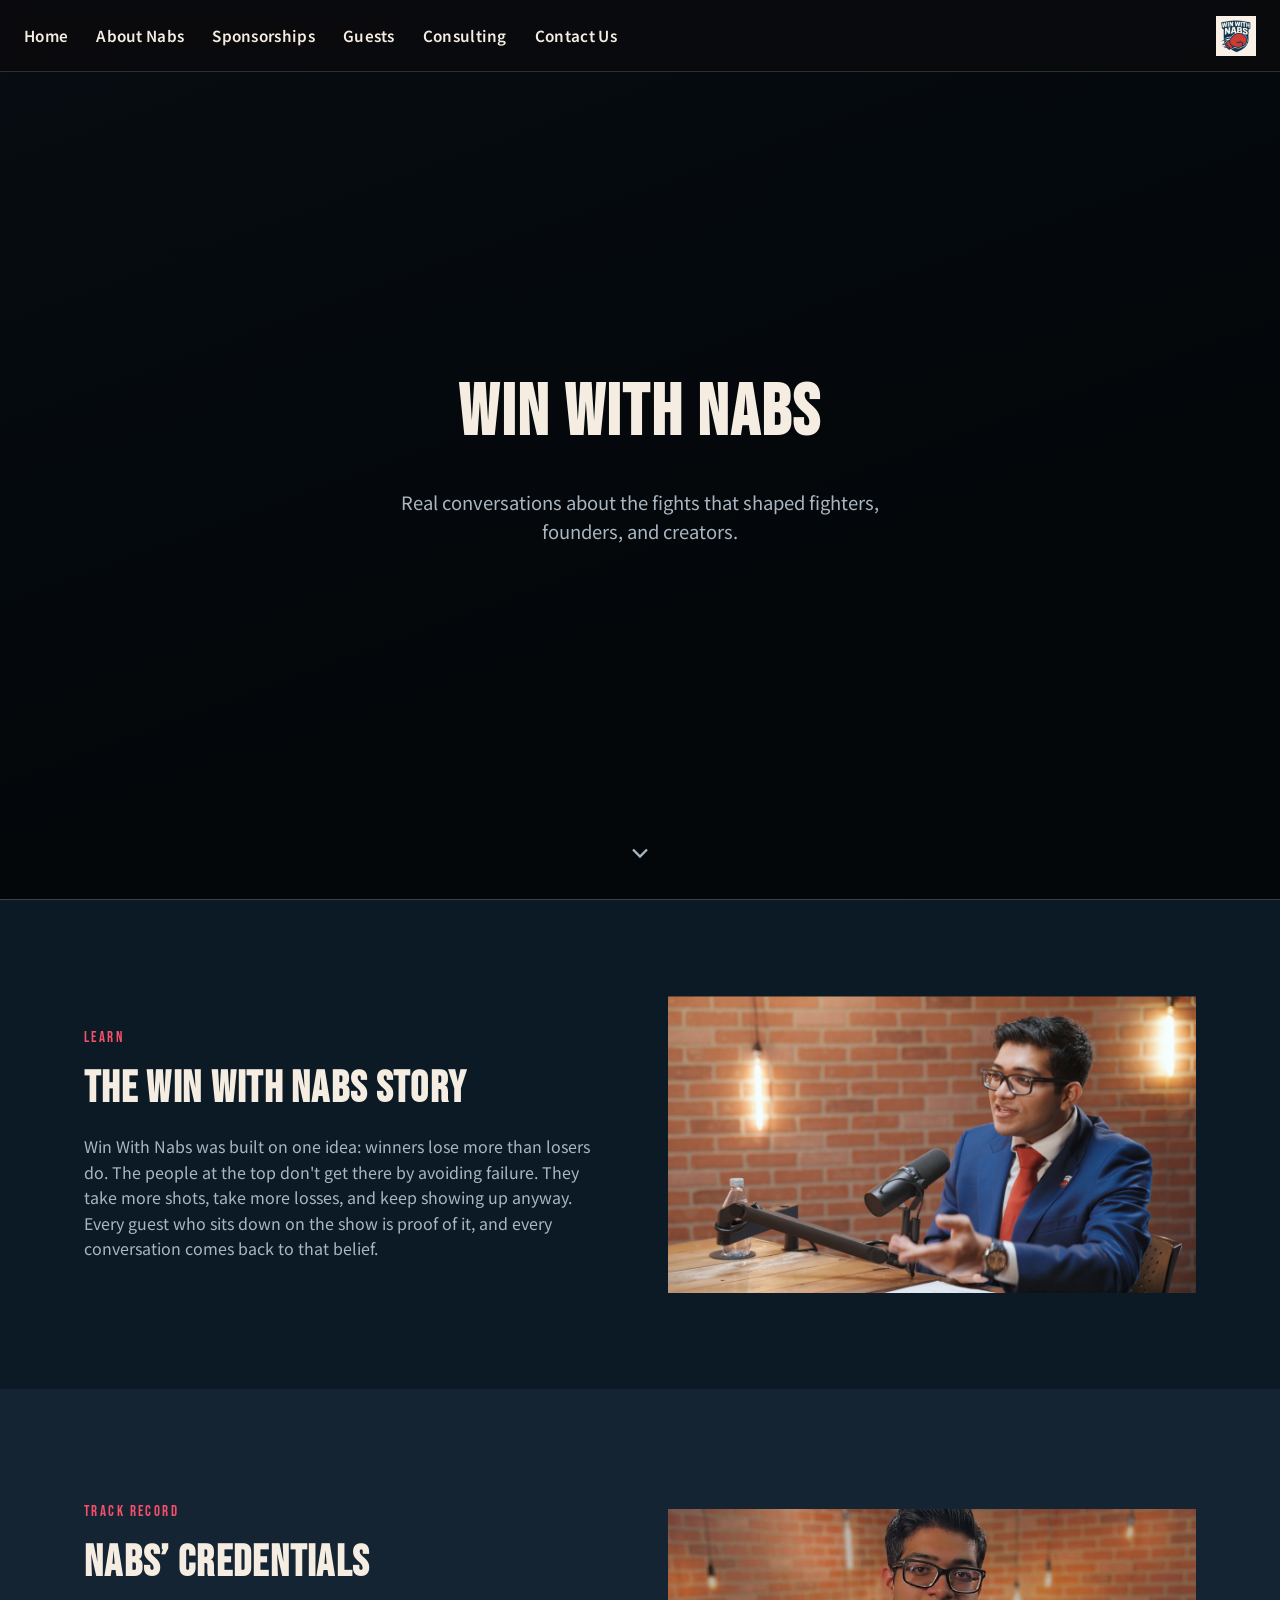
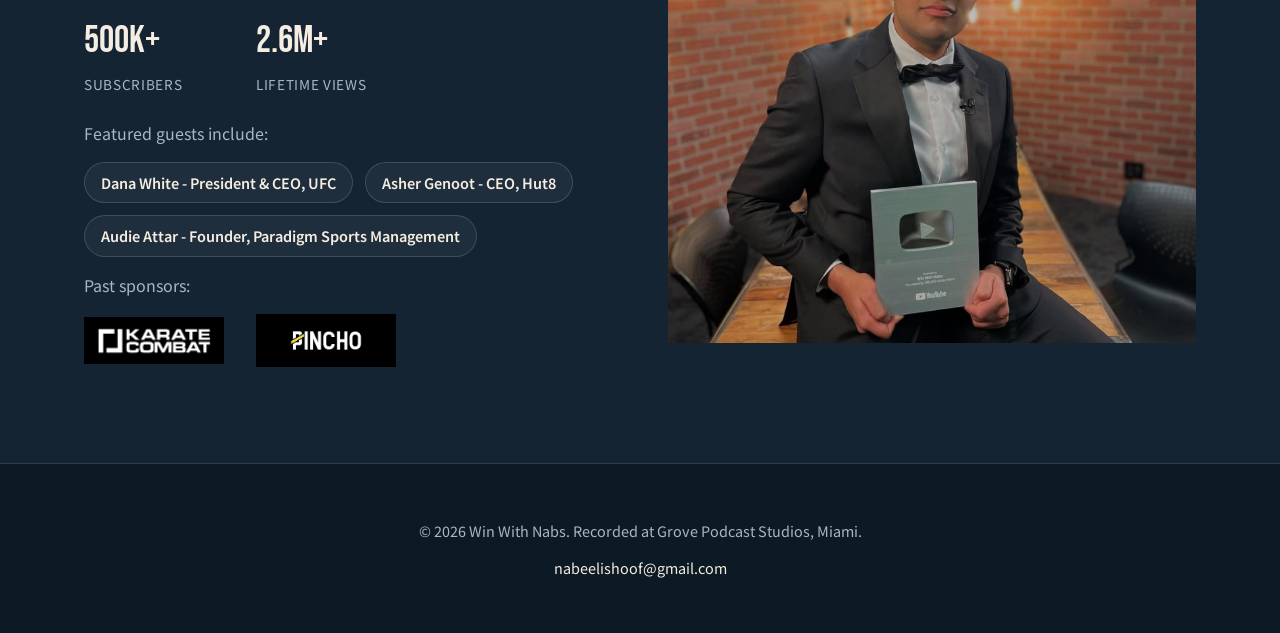
<file: index.html>
<!DOCTYPE html>
<html lang="en">
<head>
<meta charset="UTF-8" />
<meta name="viewport" content="width=device-width, initial-scale=1.0" />
<title>Win With Nabs</title>
<link rel="icon" href="WWN_logo.JPG" type="image/jpeg" />
<link rel="preconnect" href="https://fonts.googleapis.com" />
<link rel="preconnect" href="https://fonts.gstatic.com" crossorigin />
<link href="https://fonts.googleapis.com/css2?family=Bebas+Neue&family=Noto+Sans+JP:wght@400;500;700;900&display=swap" rel="stylesheet" />
<link rel="stylesheet" href="style.css" />
</head>
<body>

<nav class="nav">
  <button class="nav-toggle" aria-label="Toggle navigation" aria-expanded="false">&#9776;</button>
  <ul class="nav-links">
    <li><a href="index.html">Home</a></li>
    <li><a href="about.html">About Nabs</a></li>
    <li><a href="sponsorships.html">Sponsorships</a></li>
    <li><a href="guests.html">Guests</a></li>
    <li><a href="consulting.html">Consulting</a></li>
    <li><a href="contact.html">Contact Us</a></li>
  </ul>
  <a href="index.html" class="nav-logo">
    <img src="WWN_logo.JPG" alt="Win With Nabs Logo" />
  </a>
</nav>

<header class="hero">
  <!-- Hero background video pending from client (PRD Sec. 9); rotating clip stills used as interim background -->
  <div class="hero-media" role="img" aria-label="Rotating Win With Nabs podcast clips">
    <img src="Content_WWN.webp" alt="" class="hero-slide" />
    <img src="Asher_clip.webp" alt="" class="hero-slide" />
    <img src="Losing.webp" alt="" class="hero-slide" />
    <img src="mqdefault_6s (1).webp" alt="" class="hero-slide" />
    <div class="hero-media-overlay"></div>
  </div>
  <div class="hero-content">
    <h1><a href="https://www.youtube.com/@WinWNabs/featured" target="_blank" rel="noopener" class="hero-title-link">Win With Nabs</a></h1>
    <p class="hero-tagline">
      Real conversations about the fights that shaped fighters, founders, and creators.
    </p>
  </div>
  <button class="scroll-cue" aria-label="Scroll to next section">
    <svg viewBox="0 0 24 24" fill="none" stroke="currentColor" stroke-width="2">
      <path d="M6 9l6 6 6-6" />
    </svg>
  </button>
</header>

<main>
  <section id="story">
    <div class="container split">
      <div class="split-text">
        <p class="eyebrow">Learn</p>
        <h2>The Win With Nabs Story</h2>
        <!-- Copied from content.js storyText — update both places if this changes -->
        <p>
          Win With Nabs was built on one idea: winners lose more than losers do. 
          The people at the top don't get there by avoiding failure. They take more shots, take more losses, and keep showing up anyway. 
          Every guest who sits down on the show is proof of it, and every conversation comes back to that belief.
        </p>
      </div>
      <div class="split-media">
        <img src="Nabs_story.PNG" alt="Nabs recording the Win With Nabs podcast" class="story-image" />
      </div>
    </div>
  </section>

  <section id="credentials" class="section-alt">
    <div class="container split reverse">
      <div class="split-text">
        <p class="eyebrow">Track Record</p>
        <h2>Nabs&rsquo; Credentials</h2>
        <!-- Values below are copied from content.js — update both places if these change -->
        <div class="stats-row">
          <div class="stat">
            <span class="stat-value">500K+</span>
            <span class="stat-label">Subscribers</span>
          </div>
          <div class="stat">
            <span class="stat-value">2.6M+</span>
            <span class="stat-label">Lifetime Views</span>
          </div>
        </div>
        <p>Featured guests include:</p>
        <ul class="guest-list">
          <li><a href="https://www.youtube.com/watch?v=FTucsCOQxkI" target="_blank" rel="noopener">Dana White - President & CEO, UFC</a></li>
          <li><a href="https://www.youtube.com/watch?v=g6CJSnWDJ6E" target="_blank" rel="noopener">Asher Genoot - CEO, Hut8</a></li>
          <li><a href="https://www.youtube.com/watch?v=1FMTbM9Bgzk" target="_blank" rel="noopener">Audie Attar - Founder, Paradigm Sports Management</a></li>
        </ul>
        <p>Past sponsors:</p>
        <!-- Logos copied from content.js pastSponsors — update both places if these change -->
        <div class="sponsor-logos">
          <img src="KC_logo.png" alt="Karate Combat logo" />
          <img src="Pincho_logo.png" alt="Pincho logo" />
        </div>
      </div>
      <div class="split-media">
        <img src="Nabs_Play.png" alt="Nabs on the Win With Nabs set" class="story-image" />
      </div>
    </div>
  </section>
</main>

<footer>
  <div class="container">
    <p>&copy; 2026 Win With Nabs. Recorded at Grove Podcast Studios, Miami.</p>
    <p><a href="mailto:nabeelishoof@gmail.com">nabeelishoof@gmail.com</a></p>
  </div>
</footer>

<script src="main.js"></script>

</body>
</html>
</file>
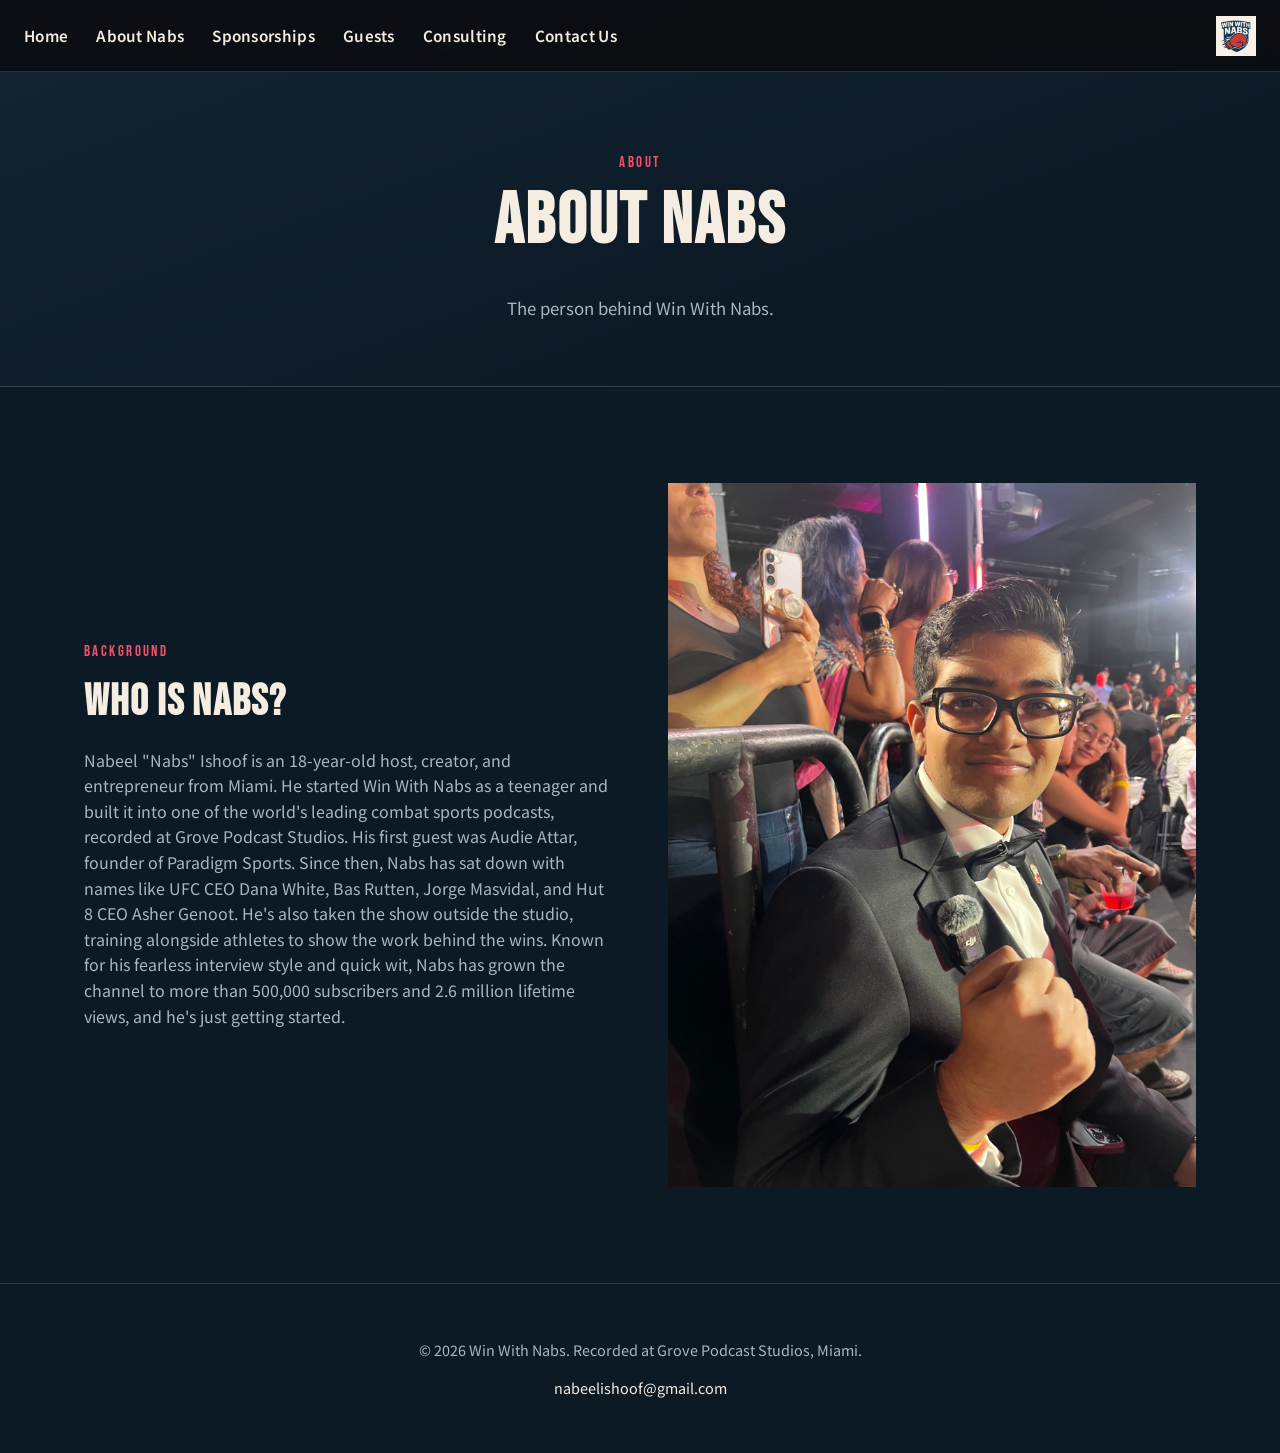
<file: about.html>
<!DOCTYPE html>
<html lang="en">
<head>
<meta charset="UTF-8" />
<meta name="viewport" content="width=device-width, initial-scale=1.0" />
<title>About &mdash; Win With Nabs</title>
<link rel="icon" href="WWN_logo.JPG" type="image/jpeg" />
<link rel="preconnect" href="https://fonts.googleapis.com" />
<link rel="preconnect" href="https://fonts.gstatic.com" crossorigin />
<link href="https://fonts.googleapis.com/css2?family=Bebas+Neue&family=Noto+Sans+JP:wght@400;500;700;900&display=swap" rel="stylesheet" />
<link rel="stylesheet" href="style.css" />
</head>
<body>

<nav class="nav">
  <button class="nav-toggle" aria-label="Toggle navigation" aria-expanded="false">&#9776;</button>
  <ul class="nav-links">
    <li><a href="index.html">Home</a></li>
    <li><a href="about.html">About Nabs</a></li>
    <li><a href="sponsorships.html">Sponsorships</a></li>
    <li><a href="guests.html">Guests</a></li>
    <li><a href="consulting.html">Consulting</a></li>
    <li><a href="contact.html">Contact Us</a></li>
  </ul>
  <a href="index.html" class="nav-logo">
    <img src="WWN_logo.JPG" alt="Win With Nabs Logo" />
  </a>
</nav>

<header class="page-hero">
  <p class="eyebrow">About</p>
  <h1>About Nabs</h1>
  <p class="page-hero-tagline">
    The person behind Win With Nabs.
  </p>
</header>

<main>
  <section id="bio">
    <div class="container split">
      <div class="split-text">
        <p class="eyebrow">Background</p>
        <h2>Who is Nabs?</h2>
        <!-- Copied from content.js bio — update both places if this changes. Bio pending from client. -->
        <p>
          Nabeel "Nabs" Ishoof is an 18-year-old host, creator, and entrepreneur from Miami. 
          He started Win With Nabs as a teenager and built it into one of the world's leading combat sports podcasts, recorded at Grove Podcast Studios. 
          His first guest was Audie Attar, founder of Paradigm Sports. Since then, Nabs has sat down with names like UFC CEO Dana White, Bas Rutten, Jorge Masvidal, and Hut 8 CEO Asher Genoot. 
          He's also taken the show outside the studio, training alongside athletes to show the work behind the wins.
          Known for his fearless interview style and quick wit, Nabs has grown the channel to more than 500,000 subscribers and 2.6 million lifetime views, and he's just getting started.
        </p>
      </div>
      <div class="split-media">
        <img src="Nabs_fist.jpeg" alt="Nabs" class="story-image" />
      </div>
    </div>
  </section>

<footer>
  <div class="container">
    <p>&copy; 2026 Win With Nabs. Recorded at Grove Podcast Studios, Miami.</p>
    <p><a href="mailto:nabeelishoof@gmail.com">nabeelishoof@gmail.com</a></p>
  </div>
</footer>

<script src="main.js"></script>

</body>
</html>
</file>
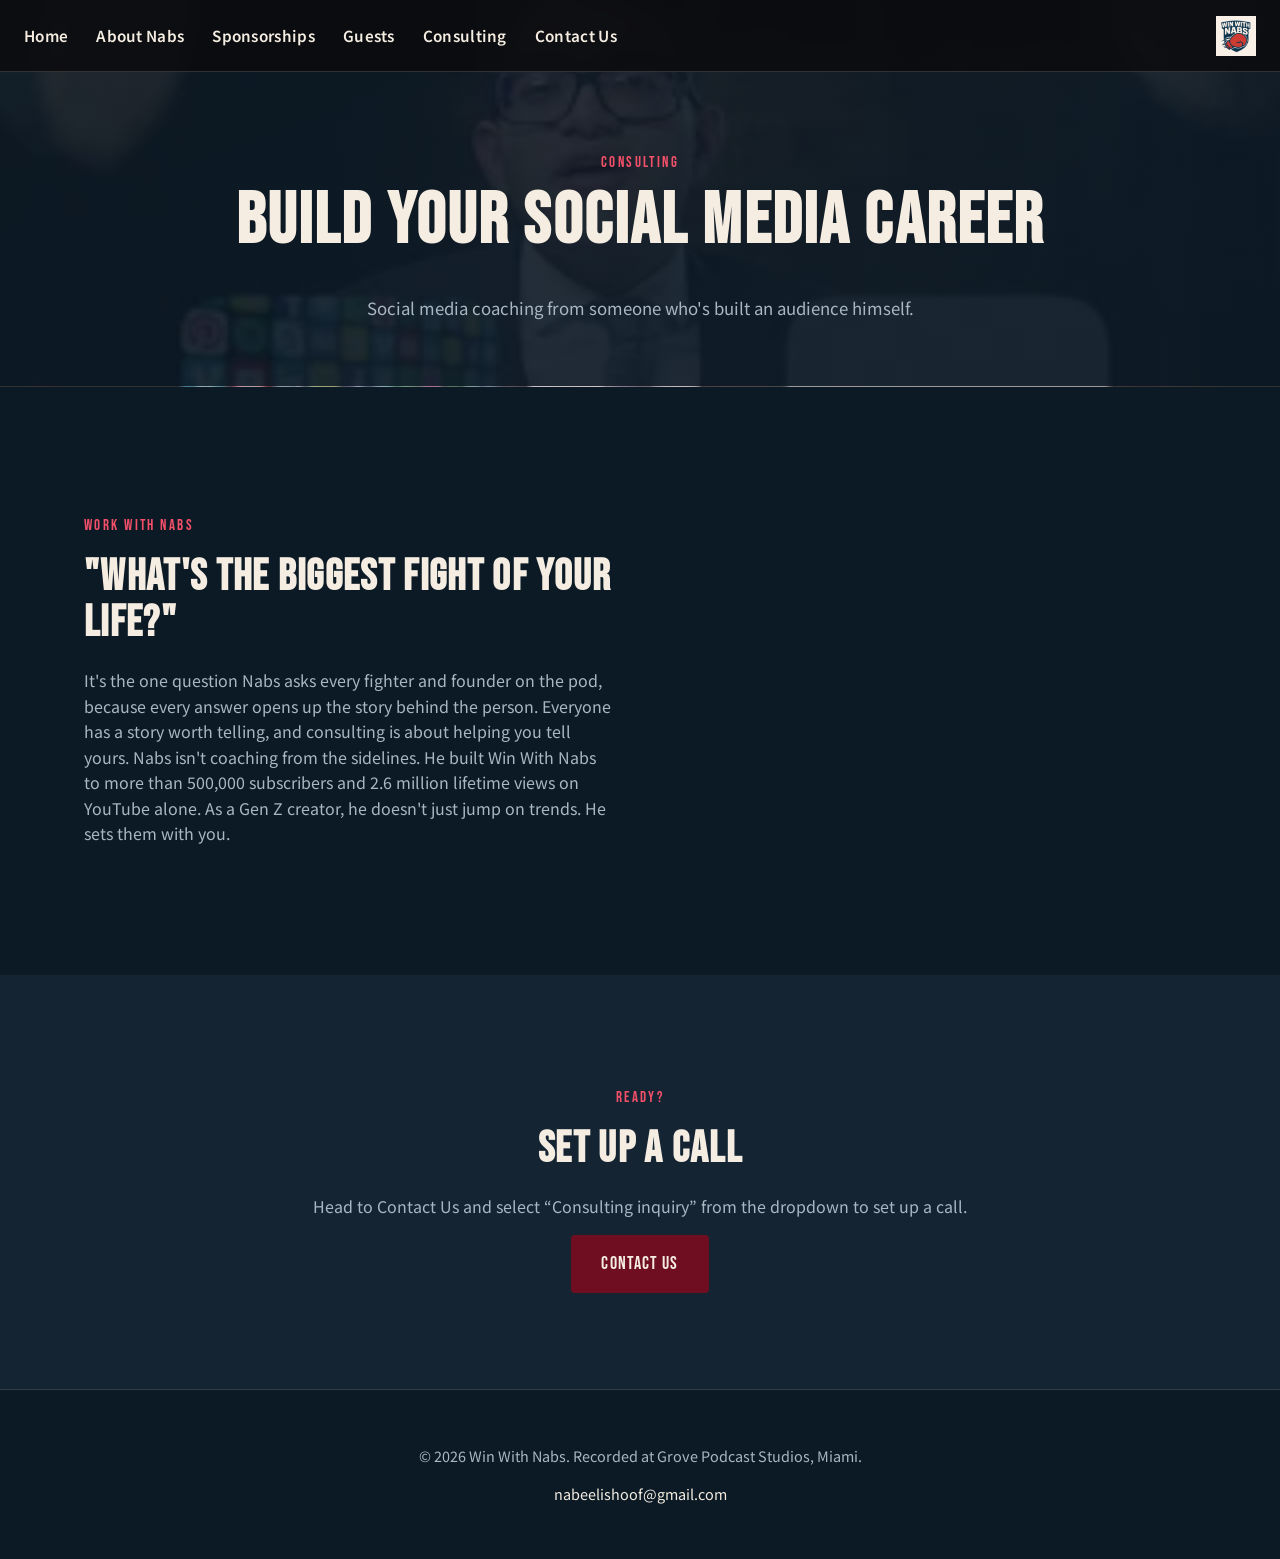
<file: consulting.html>
<!DOCTYPE html>
<html lang="en">
<head>
<meta charset="UTF-8" />
<meta name="viewport" content="width=device-width, initial-scale=1.0" />
<title>Consulting &mdash; Win With Nabs</title>
<link rel="icon" href="WWN_logo.JPG" type="image/jpeg" />
<link rel="preconnect" href="https://fonts.googleapis.com" />
<link rel="preconnect" href="https://fonts.gstatic.com" crossorigin />
<link href="https://fonts.googleapis.com/css2?family=Bebas+Neue&family=Noto+Sans+JP:wght@400;500;700;900&display=swap" rel="stylesheet" />
<link rel="stylesheet" href="style.css" />
</head>
<body>

<nav class="nav">
  <button class="nav-toggle" aria-label="Toggle navigation" aria-expanded="false">&#9776;</button>
  <ul class="nav-links">
    <li><a href="index.html">Home</a></li>
    <li><a href="about.html">About Nabs</a></li>
    <li><a href="sponsorships.html">Sponsorships</a></li>
    <li><a href="guests.html">Guests</a></li>
    <li><a href="consulting.html">Consulting</a></li>
    <li><a href="contact.html">Contact Us</a></li>
  </ul>
  <a href="index.html" class="nav-logo">
    <img src="WWN_logo.JPG" alt="Win With Nabs Logo" />
  </a>
</nav>

<header class="page-hero page-hero-bg-clip">
  <p class="eyebrow">Consulting</p>
  <h1>Build Your Social Media Career</h1>
  <p class="page-hero-tagline">
    Social media coaching from someone who's built an audience himself.
  </p>
  <!-- No pricing displayed anywhere on this page — explicit client requirement (PRD Sec. 7.4 / AGENTS.md Sec. 1) -->
</header>

<main>
  <section id="what-you-get">
    <div class="container split">
      <div class="split-text">
        <p class="eyebrow">Work With Nabs</p>
        <h2>"What's the Biggest Fight of Your Life?"</h2>
        <!-- Detailed consulting scope pending from client -->
        <p>
          It's the one question Nabs asks every fighter and founder on the pod, because every answer opens up the story behind the person. 
          Everyone has a story worth telling, and consulting is about helping you tell yours.
Nabs isn't coaching from the sidelines. 
He built Win With Nabs to more than 500,000 subscribers and 2.6 million lifetime views on YouTube alone. 
As a Gen Z creator, he doesn't just jump on trends. He sets them with you.
        </p>
      </div>
      <div class="split-media">
        <div class="consulting-slideshow" role="img" aria-label="Photos of Nabs creating content and at Karate Combat events">
          <img src="KC_funny.JPG" alt="Nabs at a Karate Combat event" />
          <img src="Nabs_Kuse.JPG" alt="Nabs on set" />
          <img src="Nabs_KC_Content.JPG" alt="Nabs creating Karate Combat content" />
        </div>
      </div>
    </div>
  </section>

  <section id="book" class="section-alt">
    <div class="container" style="text-align: center;">
      <p class="eyebrow">Ready?</p>
      <h2>Set Up a Call</h2>
      <p>
        Head to Contact Us and select &ldquo;Consulting inquiry&rdquo; from
        the dropdown to set up a call.
      </p>
      <a href="contact.html" class="btn">Contact Us</a>
    </div>
  </section>
</main>

<footer>
  <div class="container">
    <p>&copy; 2026 Win With Nabs. Recorded at Grove Podcast Studios, Miami.</p>
    <p><a href="mailto:nabeelishoof@gmail.com">nabeelishoof@gmail.com</a></p>
  </div>
</footer>

<script src="main.js"></script>

</body>
</html>
</file>
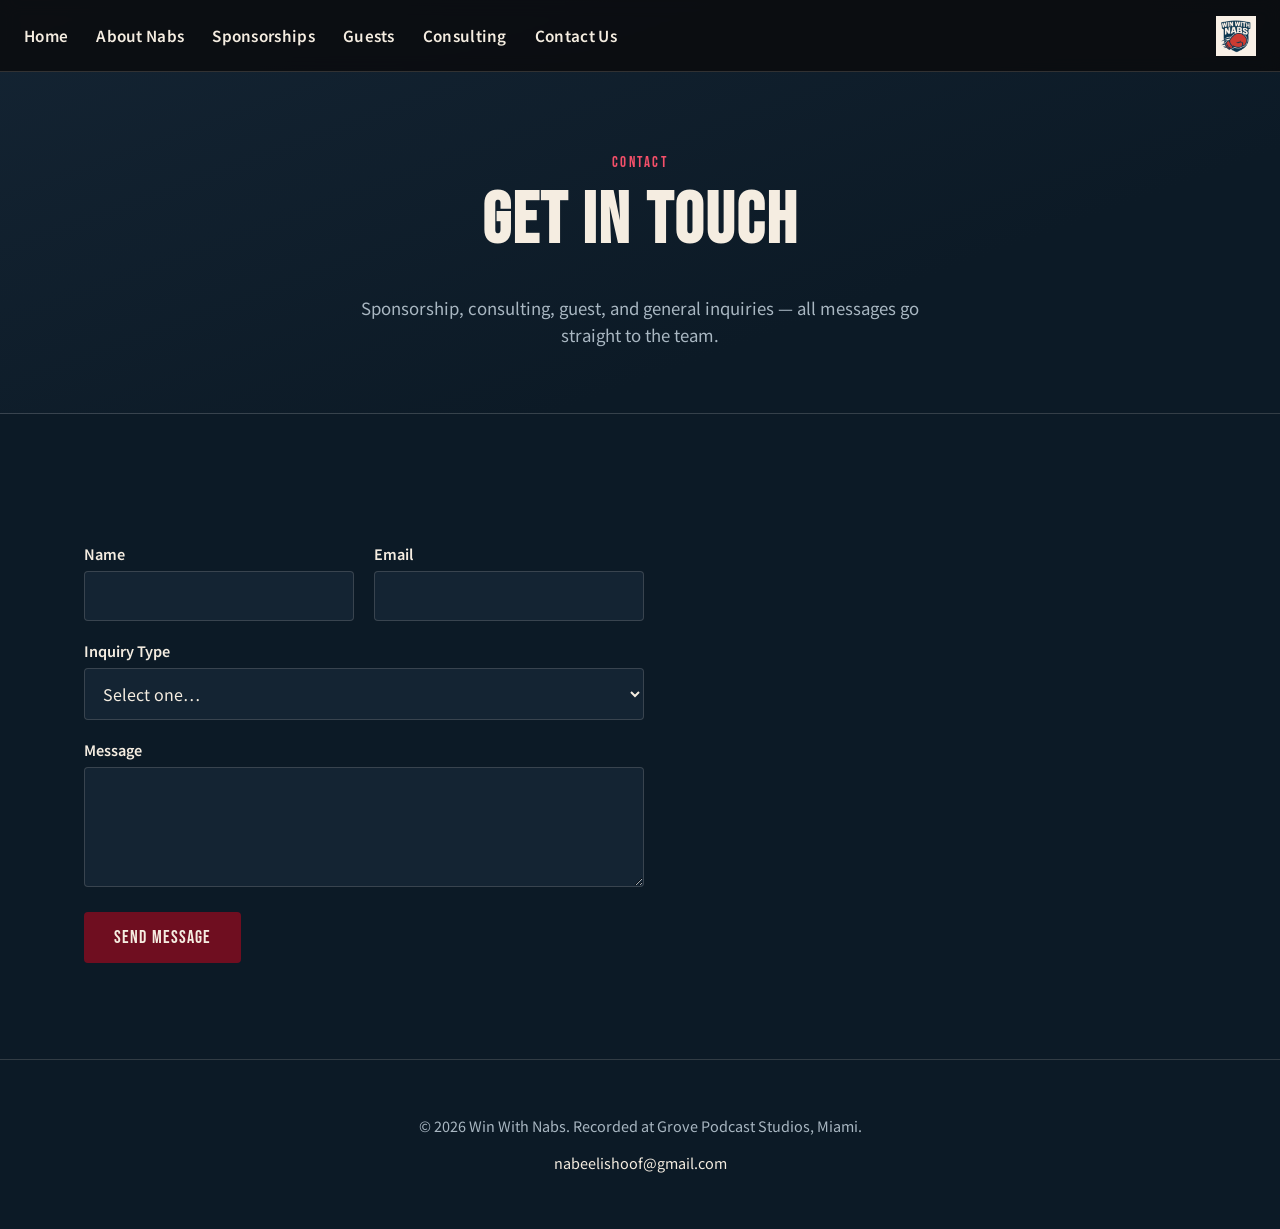
<file: contact.html>
<!DOCTYPE html>
<html lang="en">
<head>
<meta charset="UTF-8" />
<meta name="viewport" content="width=device-width, initial-scale=1.0" />
<title>Contact Us &mdash; Win With Nabs</title>
<link rel="icon" href="WWN_logo.JPG" type="image/jpeg" />
<link rel="preconnect" href="https://fonts.googleapis.com" />
<link rel="preconnect" href="https://fonts.gstatic.com" crossorigin />
<link href="https://fonts.googleapis.com/css2?family=Bebas+Neue&family=Noto+Sans+JP:wght@400;500;700;900&display=swap" rel="stylesheet" />
<link rel="stylesheet" href="style.css" />
</head>
<body>

<nav class="nav">
  <button class="nav-toggle" aria-label="Toggle navigation" aria-expanded="false">&#9776;</button>
  <ul class="nav-links">
    <li><a href="index.html">Home</a></li>
    <li><a href="about.html">About Nabs</a></li>
    <li><a href="sponsorships.html">Sponsorships</a></li>
    <li><a href="guests.html">Guests</a></li>
    <li><a href="consulting.html">Consulting</a></li>
    <li><a href="contact.html">Contact Us</a></li>
  </ul>
  <a href="index.html" class="nav-logo">
    <img src="WWN_logo.JPG" alt="Win With Nabs Logo" />
  </a>
</nav>

<header class="page-hero">
  <p class="eyebrow">Contact</p>
  <h1>Get In Touch</h1>
  <p class="page-hero-tagline">
    Sponsorship, consulting, guest, and general inquiries &mdash; all messages
    go straight to the team.
  </p>
</header>

<main>
  <section id="contact-form">
    <div class="container">
      <!-- Formspree endpoint is a placeholder (PRD Open Question 4) — replace FORMSPREE_FORM_ID
           with the real form ID once a Formspree account is created and nabeelishoof@gmail.com is verified -->
      <form data-form action="https://formspree.io/f/FORMSPREE_FORM_ID" method="POST" data-contact-email="nabeelishoof@gmail.com" novalidate>
        <input type="hidden" name="_subject" value="New message from Win With Nabs site" />
        <div class="form-grid">
          <div class="field">
            <label for="contact-name">Name</label>
            <input type="text" id="contact-name" name="name" required />
          </div>
          <div class="field">
            <label for="contact-email">Email</label>
            <input type="email" id="contact-email" name="email" required />
          </div>
        </div>
        <div class="field">
          <label for="contact-type">Inquiry Type</label>
          <select id="contact-type" name="inquiry_type" required>
            <option value="">Select one&hellip;</option>
            <option value="general">General inquiry</option>
            <option value="sponsorship">Sponsorship inquiry</option>
            <option value="consulting">Consulting inquiry</option>
            <option value="guest">Guest request</option>
          </select>
        </div>
        <div class="field">
          <label for="contact-message">Message</label>
          <textarea id="contact-message" name="message" required></textarea>
        </div>
        <!-- Honeypot: real users never see or fill this field -->
        <div class="field hp-field" aria-hidden="true">
          <label for="contact-company-website">Leave this field blank</label>
          <input type="text" id="contact-company-website" name="company_website" tabindex="-1" autocomplete="off" />
        </div>
        <button type="submit" class="btn">Send Message</button>
        <p class="form-status" role="status"></p>
      </form>
    </div>
  </section>
</main>

<footer>
  <div class="container">
    <p>&copy; 2026 Win With Nabs. Recorded at Grove Podcast Studios, Miami.</p>
    <p><a href="mailto:nabeelishoof@gmail.com">nabeelishoof@gmail.com</a></p>
  </div>
</footer>

<script src="main.js"></script>

</body>
</html>
</file>
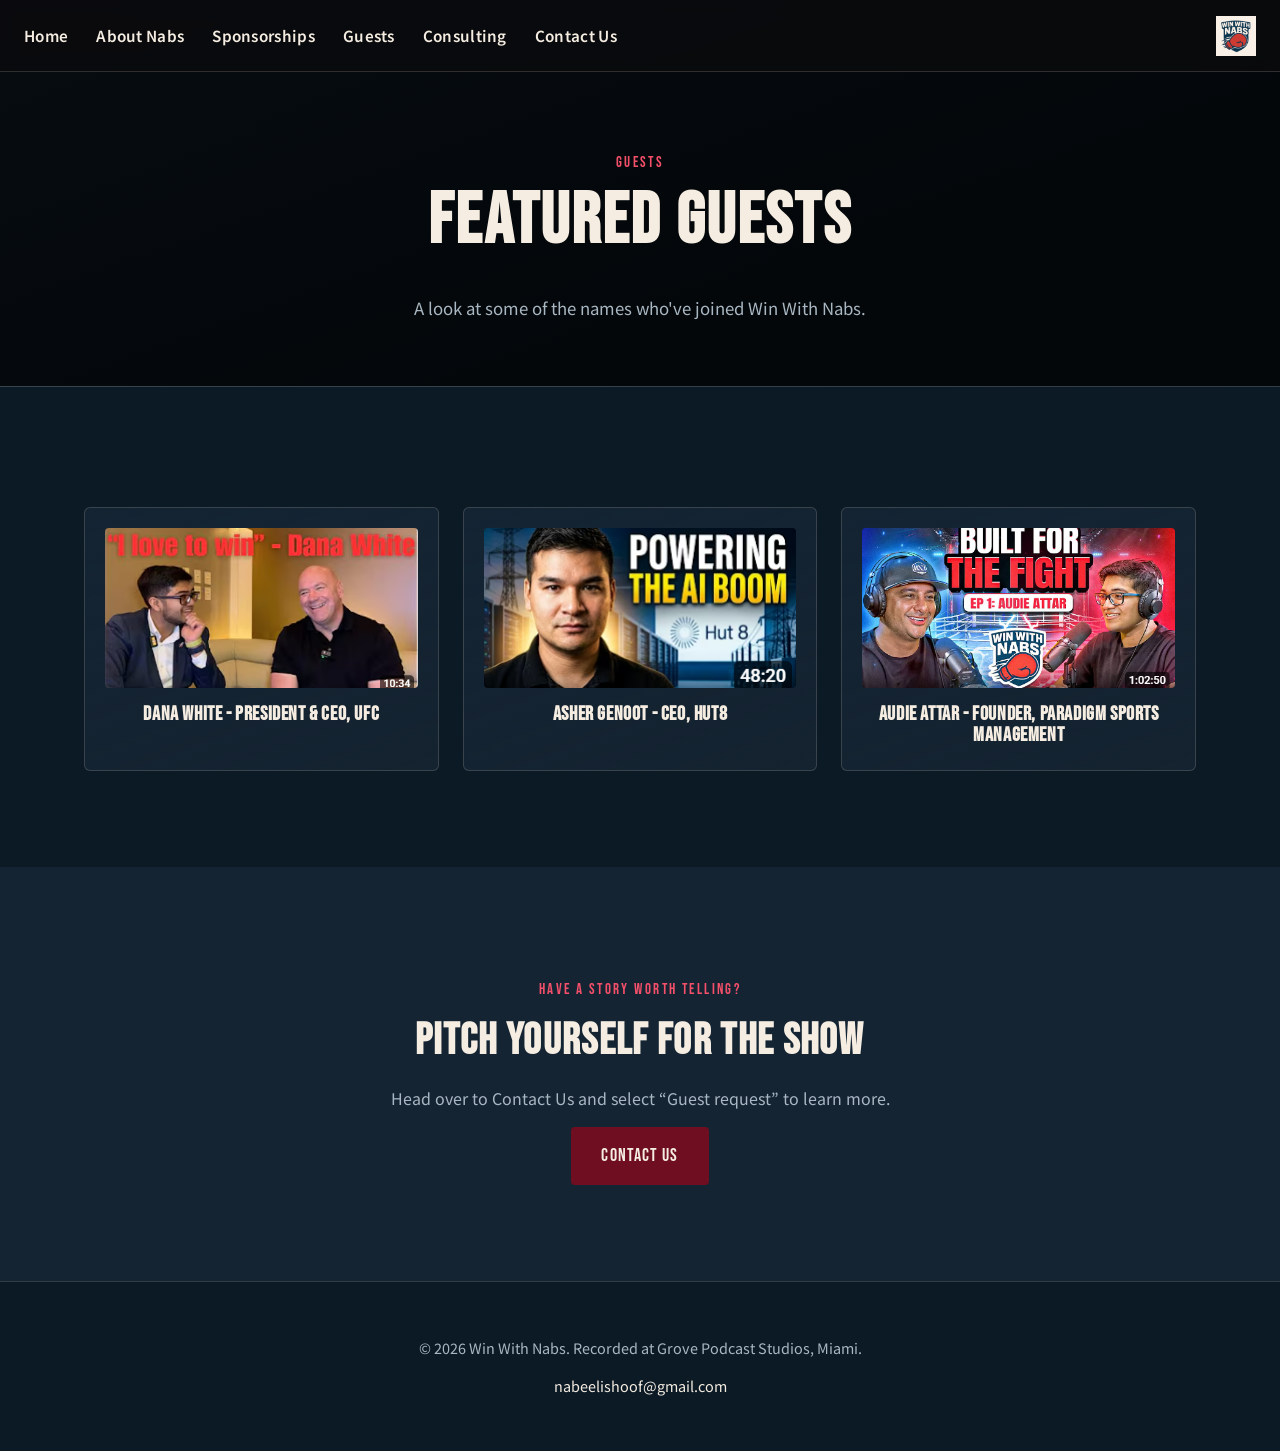
<file: guests.html>
<!DOCTYPE html>
<html lang="en">
<head>
<meta charset="UTF-8" />
<meta name="viewport" content="width=device-width, initial-scale=1.0" />
<title>Guests &mdash; Win With Nabs</title>
<link rel="icon" href="WWN_logo.JPG" type="image/jpeg" />
<link rel="preconnect" href="https://fonts.googleapis.com" />
<link rel="preconnect" href="https://fonts.gstatic.com" crossorigin />
<link href="https://fonts.googleapis.com/css2?family=Bebas+Neue&family=Noto+Sans+JP:wght@400;500;700;900&display=swap" rel="stylesheet" />
<link rel="stylesheet" href="style.css" />
</head>
<body>

<nav class="nav">
  <button class="nav-toggle" aria-label="Toggle navigation" aria-expanded="false">&#9776;</button>
  <ul class="nav-links">
    <li><a href="index.html">Home</a></li>
    <li><a href="about.html">About Nabs</a></li>
    <li><a href="sponsorships.html">Sponsorships</a></li>
    <li><a href="guests.html">Guests</a></li>
    <li><a href="consulting.html">Consulting</a></li>
    <li><a href="contact.html">Contact Us</a></li>
  </ul>
  <a href="index.html" class="nav-logo">
    <img src="WWN_logo.JPG" alt="Win With Nabs Logo" />
  </a>
</nav>

<header class="page-hero page-hero-slideshow">
  <div class="page-hero-media" role="img" aria-label="Rotating photos of Win With Nabs guests">
    <img src="Nabs_Bas.JPG" alt="" class="page-hero-slide" />
    <img src="Nabs_rand.JPG" alt="" class="page-hero-slide" />
    <img src="Nabs_Ali.JPG" alt="" class="page-hero-slide" />
    <img src="Nabs_king.JPG" alt="" class="page-hero-slide" />
    <div class="page-hero-media-overlay"></div>
  </div>
  <div class="page-hero-content">
    <p class="eyebrow">Guests</p>
    <h1>Featured Guests</h1>
    <p class="page-hero-tagline">
      A look at some of the names who've joined Win With Nabs.
    </p>
  </div>
</header>

<main>
  <section id="featured-guests">
    <div class="container">
      <div class="card-grid">
        <div class="card">
          <a href="https://www.youtube.com/watch?v=FTucsCOQxkI" target="_blank" rel="noopener">
            <img src="Dana_guest.png" alt="Dana White" />
            <h3>Dana White - President & CEO, UFC</h3>
          </a>
        </div>
        <div class="card">
          <a href="https://www.youtube.com/watch?v=g6CJSnWDJ6E" target="_blank" rel="noopener">
            <img src="Asher_guest.png" alt="Asher Genoot" />
            <h3>Asher Genoot - CEO, Hut8</h3>
          </a>
        </div>
        <div class="card">
          <a href="https://www.youtube.com/watch?v=1FMTbM9Bgzk" target="_blank" rel="noopener">
            <img src="Audie_Guest.png" alt="Audie Attar" />
            <h3>Audie Attar - Founder, Paradigm Sports Management</h3>
          </a>
        </div>
      </div>
    </div>
  </section>

  <section id="pitch-yourself" class="section-alt">
    <div class="container" style="text-align: center;">
      <p class="eyebrow">Have a story worth telling?</p>
      <h2>Pitch Yourself for the Show</h2>
      <p>Head over to Contact Us and select &ldquo;Guest request&rdquo; to learn more.</p>
      <a href="contact.html" class="btn"> Contact Us</a>
    </div>
  </section>
</main>

<footer>
  <div class="container">
    <p>&copy; 2026 Win With Nabs. Recorded at Grove Podcast Studios, Miami.</p>
    <p><a href="mailto:nabeelishoof@gmail.com">nabeelishoof@gmail.com</a></p>
  </div>
</footer>

<script src="main.js"></script>

</body>
</html>
</file>
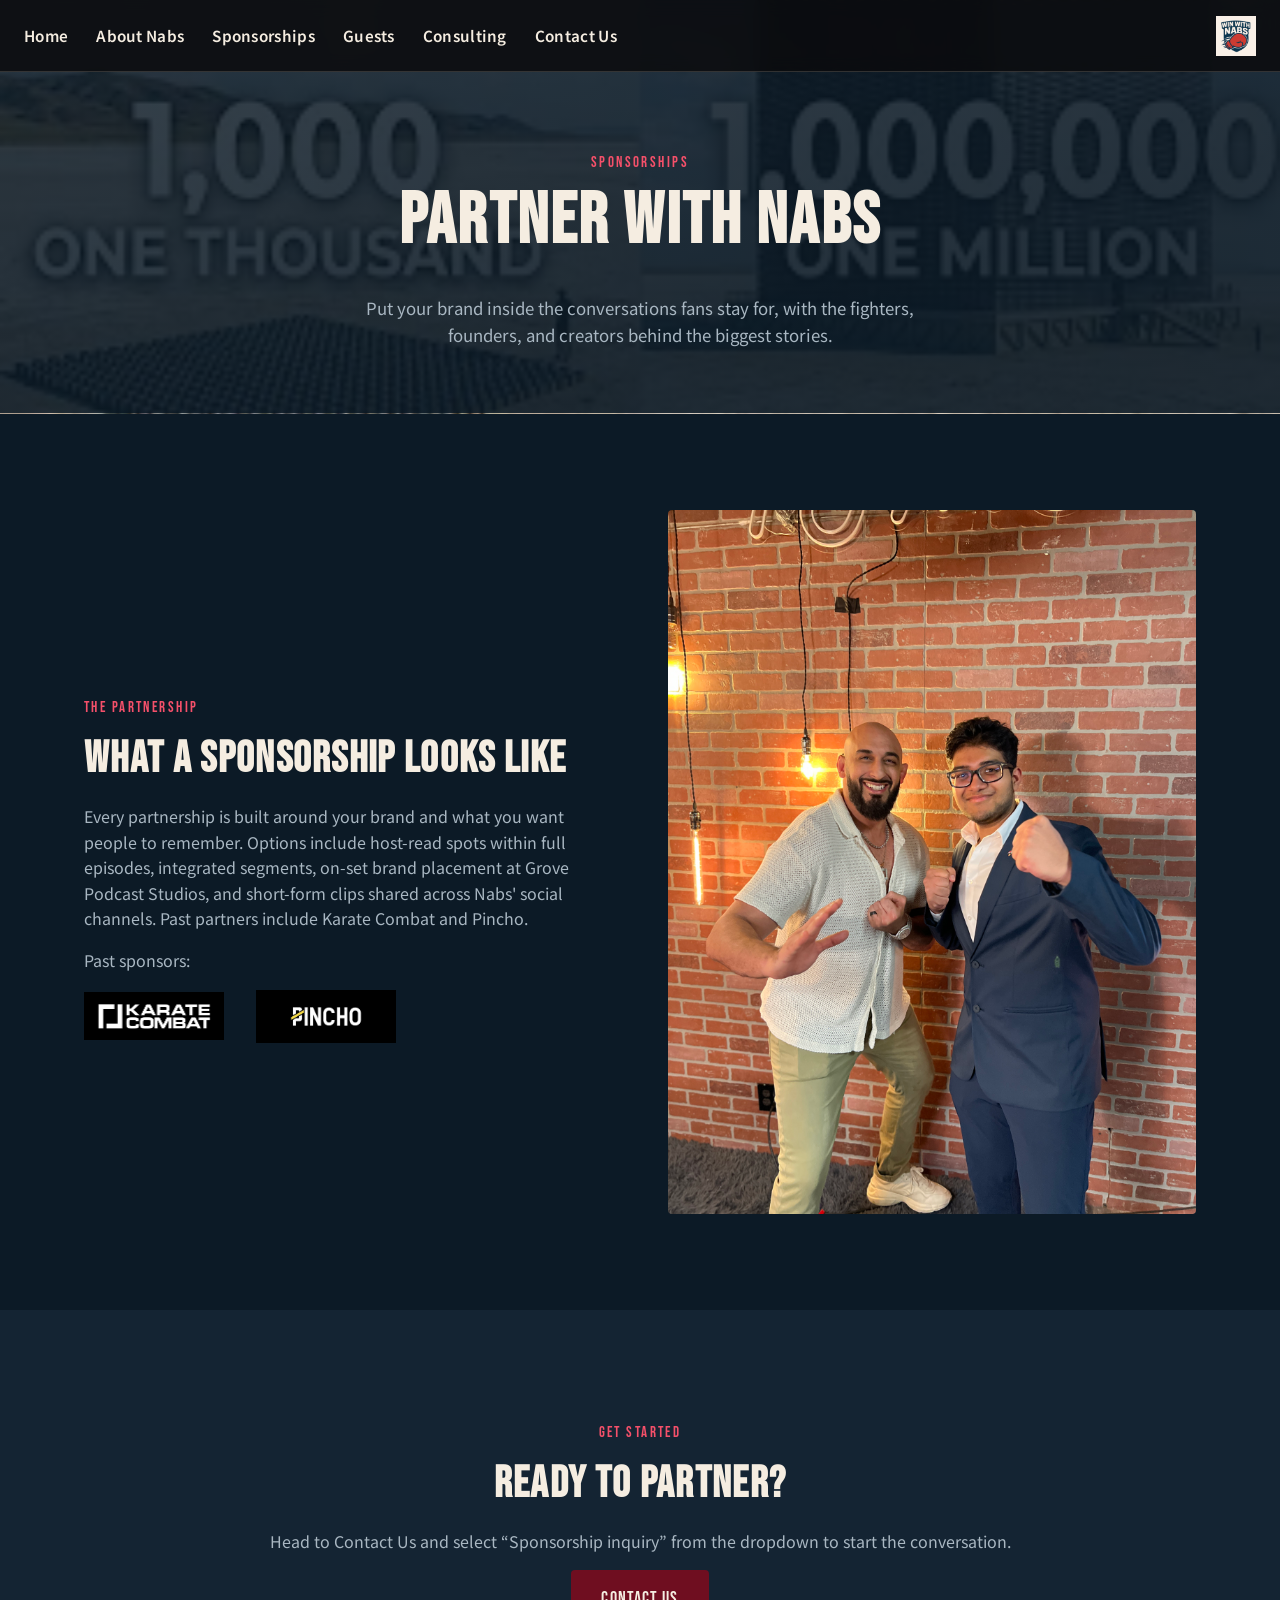
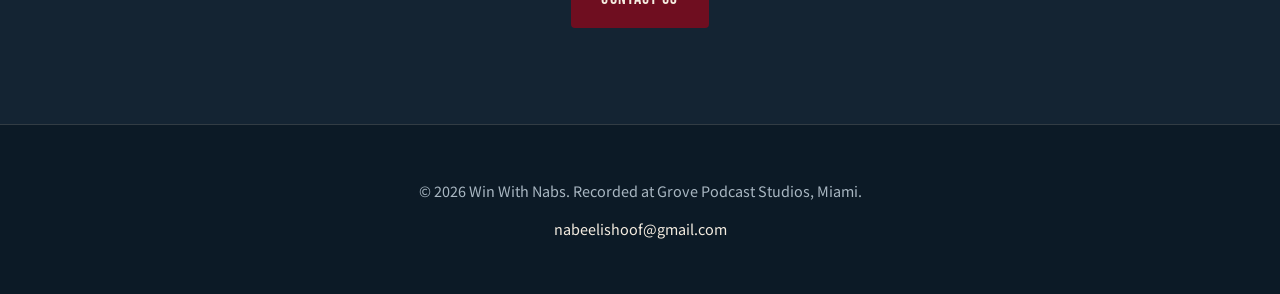
<file: sponsorships.html>
<!DOCTYPE html>
<html lang="en">
<head>
<meta charset="UTF-8" />
<meta name="viewport" content="width=device-width, initial-scale=1.0" />
<title>Sponsorships &mdash; Win With Nabs</title>
<link rel="icon" href="WWN_logo.JPG" type="image/jpeg" />
<link rel="preconnect" href="https://fonts.googleapis.com" />
<link rel="preconnect" href="https://fonts.gstatic.com" crossorigin />
<link href="https://fonts.googleapis.com/css2?family=Bebas+Neue&family=Noto+Sans+JP:wght@400;500;700;900&display=swap" rel="stylesheet" />
<link rel="stylesheet" href="style.css" />
</head>
<body>

<nav class="nav">
  <button class="nav-toggle" aria-label="Toggle navigation" aria-expanded="false">&#9776;</button>
  <ul class="nav-links">
    <li><a href="index.html">Home</a></li>
    <li><a href="about.html">About Nabs</a></li>
    <li><a href="sponsorships.html">Sponsorships</a></li>
    <li><a href="guests.html">Guests</a></li>
    <li><a href="consulting.html">Consulting</a></li>
    <li><a href="contact.html">Contact Us</a></li>
  </ul>
  <a href="index.html" class="nav-logo">
    <img src="WWN_logo.JPG" alt="Win With Nabs Logo" />
  </a>
</nav>

<header class="page-hero page-hero-bg-sponsor">
  <p class="eyebrow">Sponsorships</p>
  <h1>Partner With Nabs</h1>
  <p class="page-hero-tagline">
    Put your brand inside the conversations fans stay for, with the fighters, 
    founders, and creators behind the biggest stories.
  </p>
</header>

<main>
  <section id="offer">
    <div class="container split">
      <div class="split-text">
        <p class="eyebrow">The Partnership</p>
        <h2>What a Sponsorship Looks Like</h2>
        <!-- Sponsorship formats/placements/deliverables pending detail from client (PRD Sec. 7.3) -->
        <p>
          Every partnership is built around your brand and what you want people to remember. 
          Options include host-read spots within full episodes, integrated segments, on-set brand placement at Grove Podcast Studios, and short-form clips shared across Nabs' social channels.
          Past partners include Karate Combat and Pincho.
        </p>
        <p>Past sponsors:</p>
        <!-- Logos copied from content.js pastSponsors — update both places if these change -->
        <div class="sponsor-logos">
          <img src="KC_logo.png" alt="Karate Combat logo" />
          <img src="Pincho_logo.png" alt="Pincho logo" />
        </div>
      </div>
      <div class="split-media">
        <img src="Nabs_Awesome.jpeg" alt="Win With Nabs sponsorship visual" class="split-media-img" />
      </div>
    </div>
  </section>

  <section id="inquiry" class="section-alt">
    <div class="container" style="text-align: center;">
      <p class="eyebrow">Get Started</p>
      <h2>Ready to Partner?</h2>
      <p>
        Head to Contact Us and select &ldquo;Sponsorship inquiry&rdquo; from
        the dropdown to start the conversation.
      </p>
      <a href="contact.html" class="btn">Contact Us</a>
    </div>
  </section>
</main>

<footer>
  <div class="container">
    <p>&copy; 2026 Win With Nabs. Recorded at Grove Podcast Studios, Miami.</p>
    <p><a href="mailto:nabeelishoof@gmail.com">nabeelishoof@gmail.com</a></p>
  </div>
</footer>

<script src="main.js"></script>

</body>
</html>
</file>
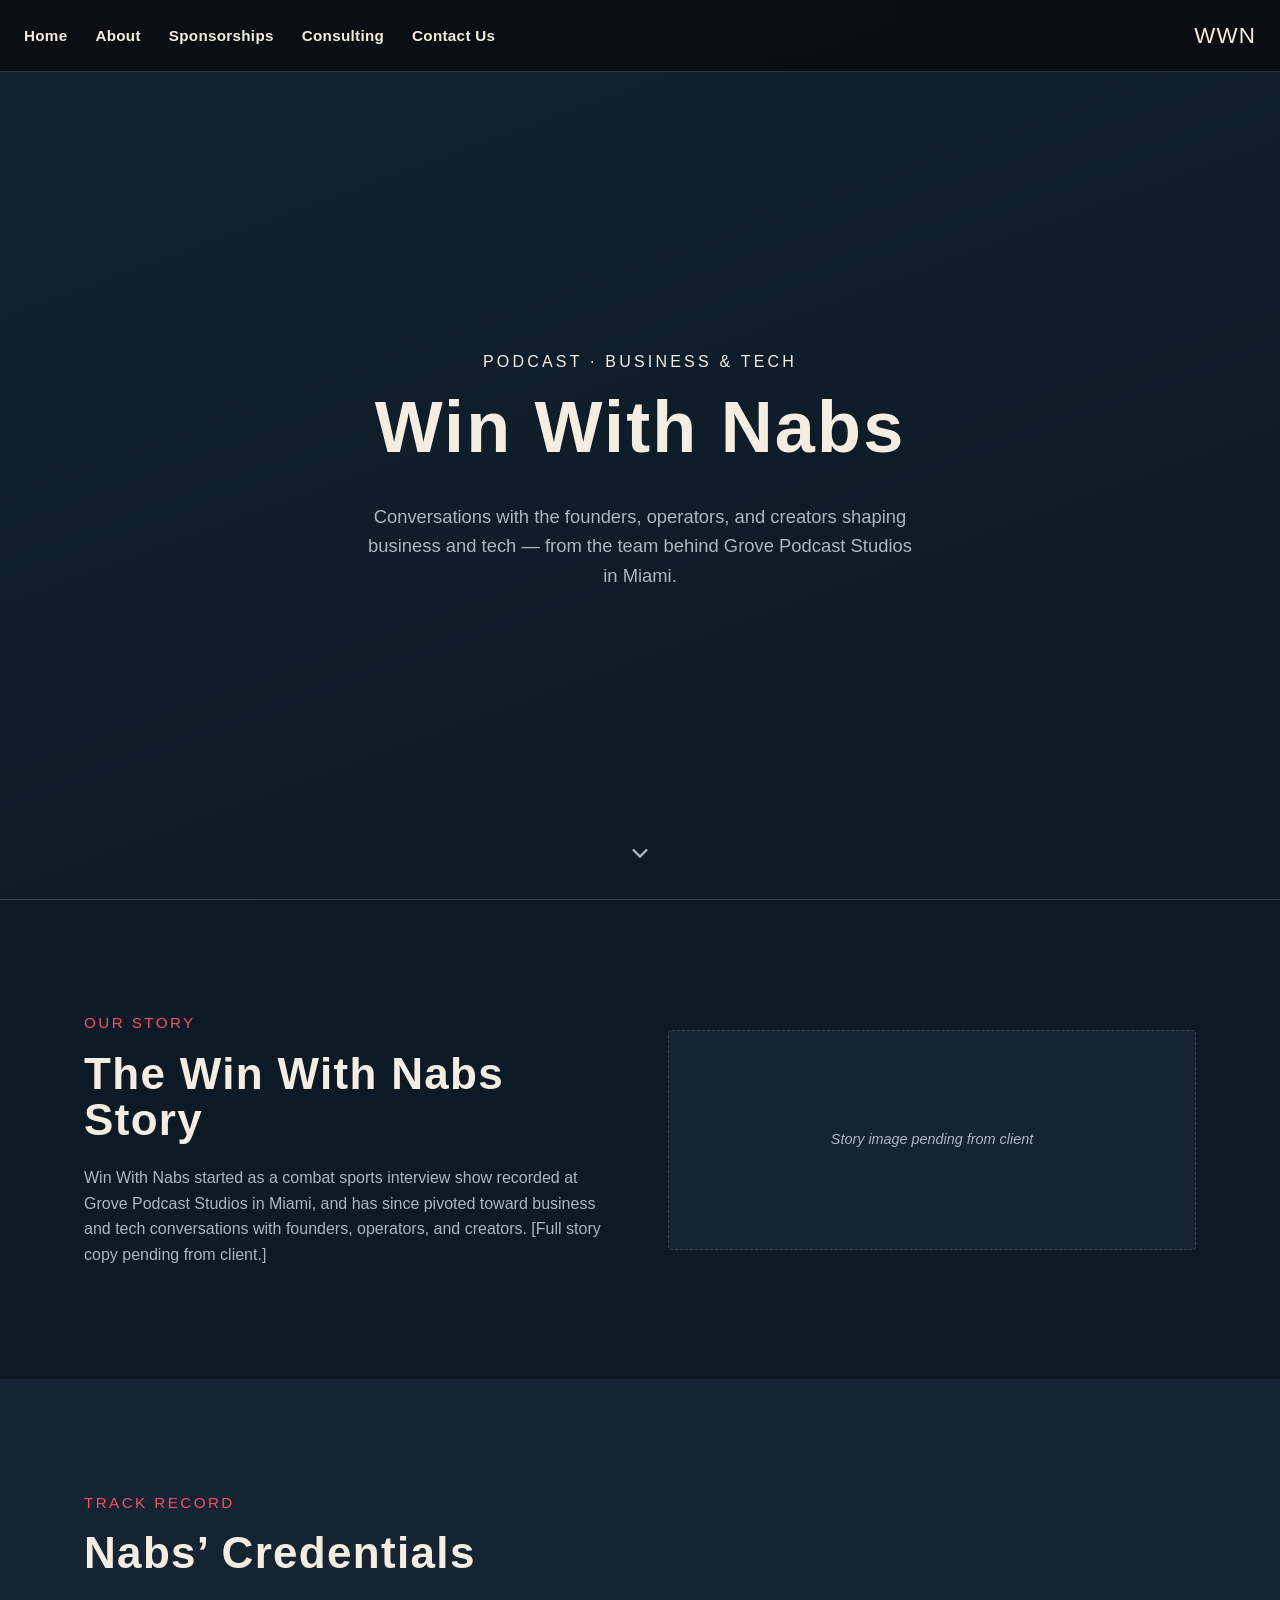
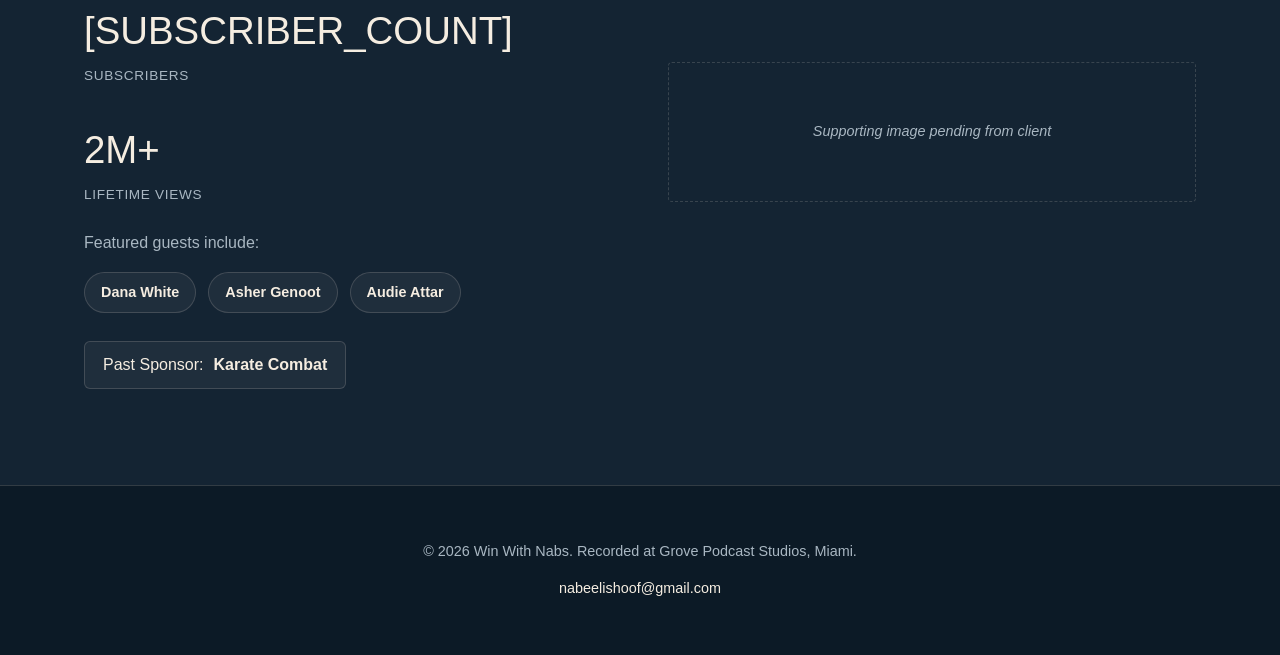
<file: WinWithNabs.html>
<!DOCTYPE html>
<html lang="en">
<head>
<meta charset="UTF-8" />
<meta name="viewport" content="width=device-width, initial-scale=1.0" />
<title>Win With Nabs</title>
<link rel="stylesheet" href="style.css" />
</head>
<body>

<nav class="nav">
  <button class="nav-toggle" aria-label="Toggle navigation" aria-expanded="false">&#9776;</button>
  <ul class="nav-links">
    <li><a href="WinWithNabs.html">Home</a></li>
    <li><a href="about.html">About</a></li>
    <li><a href="sponsorships.html">Sponsorships</a></li>
    <li><a href="consulting.html">Consulting</a></li>
    <li><a href="contact.html">Contact Us</a></li>
  </ul>
  <a href="WinWithNabs.html" class="nav-logo">WWN</a>
</nav>

<header class="hero">
  <!-- Hero background video pending from client (PRD Sec. 9); placeholder shown until then -->
  <div class="hero-media-placeholder" role="img" aria-label="Placeholder for looping Win With Nabs video clips"></div>
  <div class="hero-content">
    <p class="hero-eyebrow">Podcast &middot; Business &amp; Tech</p>
    <h1>Win With Nabs</h1>
    <p class="hero-tagline">
      Conversations with the founders, operators, and creators shaping business
      and tech &mdash; from the team behind Grove Podcast Studios in Miami.
    </p>
  </div>
  <button class="scroll-cue" aria-label="Scroll to next section">
    <svg viewBox="0 0 24 24" fill="none" stroke="currentColor" stroke-width="2">
      <path d="M6 9l6 6 6-6" />
    </svg>
  </button>
</header>

<section id="story">
  <div class="container split">
    <div class="split-text">
      <p class="eyebrow">Our Story</p>
      <h2>The Win With Nabs Story</h2>
      <!-- Copied from content.js storyText — update both places if this changes -->
      <p>
        Win With Nabs started as a combat sports interview show recorded at Grove
        Podcast Studios in Miami, and has since pivoted toward business and tech
        conversations with founders, operators, and creators. [Full story copy pending from client.]
      </p>
    </div>
    <div class="split-media">
      <div class="placeholder-box" role="img" aria-label="Placeholder for Win With Nabs story image">
        Story image pending from client
      </div>
    </div>
  </div>
</section>

<section id="credentials" class="section-alt">
  <div class="container split reverse">
    <div class="split-text">
      <p class="eyebrow">Track Record</p>
      <h2>Nabs&rsquo; Credentials</h2>
      <!-- Values below are copied from content.js — update both places if these change -->
      <div class="stats-row">
        <div class="stat">
          <span class="stat-value">[SUBSCRIBER_COUNT]</span>
          <span class="stat-label">Subscribers</span>
        </div>
        <div class="stat">
          <span class="stat-value">2M+</span>
          <span class="stat-label">Lifetime Views</span>
        </div>
      </div>
      <p>Featured guests include:</p>
      <ul class="guest-list">
        <li>Dana White</li>
        <li>Asher Genoot</li>
        <li>Audie Attar</li>
      </ul>
      <div class="sponsor-badge">
        <span>Past Sponsor:</span>
        <strong>Karate Combat</strong>
      </div>
    </div>
    <div class="split-media">
      <div class="placeholder-box small" role="img" aria-label="Placeholder for credentials image">
        Supporting image pending from client
      </div>
    </div>
  </div>
</section>

<footer>
  <div class="container">
    <p>&copy; 2026 Win With Nabs. Recorded at Grove Podcast Studios, Miami.</p>
    <p><a href="mailto:nabeelishoof@gmail.com">nabeelishoof@gmail.com</a></p>
  </div>
</footer>

<script src="main.js"></script>

</body>
</html>
</file>
<file: style.css>
/* Win With Nabs — base styles. Dark background + single accent color matched
   to the client logo (WWN_logo.JPG: navy shield, red glove, cream background)
   per PRD Sec. 8. */

:root {
  --accent: #8a1128; /* deep crimson from the boxing glove — decorative use (borders, badges) */
  --accent-text: #f5506a; /* vivid crimson — meets 4.5:1 contrast on --bg/--bg-alt for text/links (PRD Sec. 11) */
  --accent-button: #6f0e20; /* darkest crimson — meets 4.5:1 contrast with --text for button labels */
  --bg: #0c1a26; /* dark navy, sampled from the logo's shield/text color */
  --bg-alt: #142433;
  --text: #f5ede1; /* cream, sampled from the logo's background */
  --text-muted: #a9b7c2;
  --border: rgba(245, 237, 225, 0.16); /* cream hairline sampled from the logo background, used for all component borders */
  --font-display: "Bebas Neue", "Arial Narrow", sans-serif;
  --font-body: "Noto Sans JP", -apple-system, BlinkMacSystemFont, "Segoe UI", sans-serif;
  --max-width: 1160px;
  --nav-height: 72px;
}

* {
  box-sizing: border-box;
}

html {
  scroll-behavior: smooth;
}

body {
  margin: 0;
  background: var(--bg);
  color: var(--text);
  font-family: var(--font-body);
  line-height: 1.6;
}

h1, h2, h3 {
  font-family: var(--font-display);
  letter-spacing: 0.03em;
  line-height: 1.05;
  margin: 0 0 0.5em;
}

h1 { font-size: clamp(2.5rem, 6vw, 4.5rem); }
h2 { font-size: clamp(1.8rem, 4vw, 2.75rem); }
h3 { font-size: 1.25rem; }

p { color: var(--text-muted); }

a {
  color: var(--text);
  text-decoration: none;
}

a:hover {
  color: var(--accent-text);
  text-decoration: underline;
}

img { max-width: 100%; display: block; }

.container {
  max-width: var(--max-width);
  margin: 0 auto;
  padding: 0 24px;
}

section {
  scroll-margin-top: var(--nav-height);
  padding: 96px 0;
}

/* ---------- Nav ---------- */
.nav {
  position: fixed;
  top: 0;
  left: 0;
  right: 0;
  height: var(--nav-height);
  display: flex;
  align-items: center;
  justify-content: space-between;
  padding: 0 24px;
  background: rgba(11, 11, 13, 0.85);
  backdrop-filter: blur(8px);
  border-bottom: 1px solid var(--border);
  z-index: 100;
}

.nav-links {
  display: flex;
  gap: 28px;
  list-style: none;
  margin: 0;
  padding: 0;
}

.nav-links a {
  color: var(--text);
  text-decoration: none;
  font-weight: 600;
  font-size: 0.95rem;
  letter-spacing: 0.02em;
}

.nav-links a:hover { color: var(--accent-text); }

.nav-logo {
  display: flex;
  align-items: center;
  font-family: var(--font-display);
  font-size: 1.4rem;
  letter-spacing: 0.05em;
  color: var(--text);
  text-decoration: none;
}

.nav-logo img {
  height: 40px;
  width: auto;
  max-width: 120px;
  object-fit: contain;
}

.nav-toggle {
  display: none;
  background: none;
  border: none;
  color: var(--text);
  font-size: 1.6rem;
  cursor: pointer;
}

@media (max-width: 768px) {
  .nav-links {
    position: absolute;
    top: var(--nav-height);
    left: 0;
    right: 0;
    background: var(--bg-alt);
    flex-direction: column;
    gap: 0;
    border-bottom: 1px solid var(--border);
    display: none;
  }
  .nav-links.open { display: flex; }
  .nav-links a {
    display: block;
    padding: 16px 24px;
    border-top: 1px solid var(--border);
  }
  .nav-toggle { display: block; }
}

/* ---------- Hero ---------- */
.hero {
  position: relative;
  min-height: 100vh;
  display: flex;
  flex-direction: column;
  align-items: center;
  justify-content: center;
  text-align: center;
  padding: var(--nav-height) 24px 48px;
  background: linear-gradient(160deg, var(--bg-alt) 0%, var(--bg) 70%);
  border-bottom: 1px solid var(--border);
  overflow: hidden;
}

.hero-media {
  position: absolute;
  inset: 0;
  overflow: hidden;
}

.hero-slide {
  position: absolute;
  inset: 0;
  width: 100%;
  height: 100%;
  object-fit: cover;
  opacity: 0;
  animation: hero-slide-cycle 12s infinite;
}

.hero-slide:nth-child(1) { animation-delay: 0s; }
.hero-slide:nth-child(2) { animation-delay: 3s; }
.hero-slide:nth-child(3) { animation-delay: 6s; }
.hero-slide:nth-child(4) { animation-delay: 9s; }

@keyframes hero-slide-cycle {
  0%, 24.9% { opacity: 1; }
  25%, 100% { opacity: 0; }
}

.hero-media-overlay {
  position: absolute;
  inset: 0;
  background: linear-gradient(160deg, rgba(0, 0, 0, 0.65) 0%, rgba(0, 0, 0, 0.75) 70%);
}

@media (prefers-reduced-motion: reduce) {
  .hero-slide {
    animation: none;
    opacity: 0;
  }
  .hero-slide:first-child {
    opacity: 1;
  }
}

.hero-content {
  position: relative;
  z-index: 1;
  max-width: 760px;
}

.hero-title-link {
  color: var(--text);
  text-decoration: none;
}

.hero-title-link:hover {
  color: var(--accent-text);
}

.hero-eyebrow {
  font-family: var(--font-display);
  color: var(--text);
  letter-spacing: 0.2em;
  text-transform: uppercase;
  font-size: 1rem;
}

.hero-tagline {
  font-size: 1.15rem;
  color: var(--text-muted);
  max-width: 560px;
  margin: 0 auto;
}

.scroll-cue {
  position: absolute;
  bottom: 28px;
  left: 50%;
  transform: translateX(-50%);
  background: none;
  border: none;
  color: var(--text-muted);
  cursor: pointer;
  z-index: 1;
  animation: bounce 2s infinite;
}

.scroll-cue svg { width: 28px; height: 28px; }

@keyframes bounce {
  0%, 100% { transform: translate(-50%, 0); }
  50% { transform: translate(-50%, 8px); }
}

/* ---------- Two-column split sections ---------- */
.split {
  display: grid;
  grid-template-columns: 1fr 1fr;
  gap: 56px;
  align-items: center;
}

.split.reverse .split-media { order: 2; }
.split.reverse .split-text { order: 1; }

@media (max-width: 768px) {
  .split {
    grid-template-columns: 1fr;
  }
  .split.reverse .split-media,
  .split.reverse .split-text {
    order: initial;
  }
  section { padding: 64px 0; }
}

.placeholder-box {
  border: 1px dashed var(--border);
  background: var(--bg-alt);
  color: var(--text-muted);
  font-style: italic;
  font-size: 0.9rem;
  text-align: center;
  display: flex;
  align-items: center;
  justify-content: center;
  padding: 24px;
  min-height: 220px;
  border-radius: 4px;
}

.placeholder-box.small { min-height: 140px; }

.split-media-img {
  width: 100%;
  border-radius: 4px;
  display: block;
}

/* ---------- Consulting page rotating photo slideshow ---------- */
.consulting-slideshow {
  position: relative;
  aspect-ratio: 4 / 3;
  overflow: hidden;
  border-radius: 4px;
}

.consulting-slideshow img {
  position: absolute;
  inset: 0;
  width: 100%;
  height: 100%;
  object-fit: cover;
  opacity: 0;
  animation: consulting-slide-cycle 12s infinite;
}

.consulting-slideshow img:nth-child(1) { animation-delay: 0s; }
.consulting-slideshow img:nth-child(2) { animation-delay: 4s; }
.consulting-slideshow img:nth-child(3) { animation-delay: 8s; }

@keyframes consulting-slide-cycle {
  0%, 32.9% { opacity: 1; }
  33%, 100% { opacity: 0; }
}

@media (prefers-reduced-motion: reduce) {
  .consulting-slideshow img {
    animation: none;
    opacity: 0;
  }
  .consulting-slideshow img:first-child {
    opacity: 1;
  }
}

/* ---------- Credentials / stats ---------- */
.stats-row {
  display: flex;
  flex-wrap: wrap;
  gap: 32px;
  margin: 24px 0;
}

.stat {
  min-width: 140px;
}

.stat-value {
  font-family: var(--font-display);
  font-size: 2.4rem;
  color: var(--text);
  display: block;
}

.stat-label {
  color: var(--text-muted);
  font-size: 0.85rem;
  text-transform: uppercase;
  letter-spacing: 0.05em;
}

.guest-list {
  display: flex;
  flex-wrap: wrap;
  gap: 12px;
  margin: 16px 0;
  padding: 0;
  list-style: none;
}

.guest-list li {
  border: 1px solid var(--border);
  background: rgba(245, 237, 225, 0.05);
  color: var(--text);
  padding: 8px 16px;
  border-radius: 999px;
  font-weight: 600;
  font-size: 0.9rem;
}

.sponsor-badge {
  display: inline-flex;
  align-items: center;
  gap: 10px;
  border: 1px solid var(--border);
  background: rgba(245, 237, 225, 0.05);
  color: var(--text);
  padding: 10px 18px;
  border-radius: 6px;
  margin-top: 12px;
}

.sponsor-logos {
  display: flex;
  flex-wrap: wrap;
  align-items: center;
  gap: 32px;
  margin-top: 12px;
}

.sponsor-logos img {
  max-width: 140px;
  width: 100%;
  height: auto;
}

/* ---------- Section headers ---------- */
.section-alt { background: var(--bg-alt); }

.eyebrow {
  font-family: var(--font-display);
  color: var(--accent-text);
  text-transform: uppercase;
  letter-spacing: 0.16em;
  font-size: 0.95rem;
}

/* ---------- Page hero (interior pages, shorter than the homepage hero) ---------- */
.page-hero {
  position: relative;
  padding: calc(var(--nav-height) + 64px) 24px 64px;
  text-align: center;
  background: linear-gradient(160deg, var(--bg-alt) 0%, var(--bg) 70%);
  border-bottom: 1px solid var(--border);
  overflow: hidden;
}

.page-hero .eyebrow { display: block; margin-bottom: 8px; }

.page-hero-tagline {
  max-width: 620px;
  margin: 0 auto;
  font-size: 1.05rem;
}

/* ---------- Page hero with rotating photo slideshow (e.g. guests page) ---------- */
.page-hero-media {
  position: absolute;
  inset: 0;
  overflow: hidden;
}

.page-hero-slide {
  position: absolute;
  inset: 0;
  width: 100%;
  height: 100%;
  object-fit: cover;
  object-position: center calc(50% + 250px);
  opacity: 0;
  animation: page-hero-slide-cycle 15s infinite;
}

.page-hero-slide:nth-child(1) { animation-delay: 0s; }
.page-hero-slide:nth-child(2) { animation-delay: 3s; }
.page-hero-slide:nth-child(3) { animation-delay: 6s; }
.page-hero-slide:nth-child(4) { animation-delay: 9s; }
.page-hero-slide:nth-child(5) { animation-delay: 12s; }

@keyframes page-hero-slide-cycle {
  0%, 19.9% { opacity: 1; }
  20%, 100% { opacity: 0; }
}

.page-hero-media-overlay {
  position: absolute;
  inset: 0;
  background: linear-gradient(160deg, rgba(0, 0, 0, 0.65) 0%, rgba(0, 0, 0, 0.75) 70%);
}

@media (prefers-reduced-motion: reduce) {
  .page-hero-slide {
    animation: none;
    opacity: 0;
  }
  .page-hero-slide:first-child {
    opacity: 1;
  }
}

.page-hero-slideshow .page-hero-content {
  position: relative;
  z-index: 1;
}

/* ---------- Page hero with background image (dark overlay keeps text readable) ---------- */
.page-hero-bg-clip {
  background: url("cont_clip.webp") center/cover no-repeat;
}

.page-hero-bg-sponsor {
  background: url("Sponsor_nabs.webp") center/cover no-repeat;
}

.page-hero-bg-clip::before,
.page-hero-bg-sponsor::before {
  content: "";
  position: absolute;
  inset: 0;
  background: linear-gradient(160deg, rgba(12, 26, 38, 0.82) 0%, rgba(12, 26, 38, 0.9) 70%);
}

.page-hero-bg-clip .eyebrow,
.page-hero-bg-clip h1,
.page-hero-bg-clip .page-hero-tagline,
.page-hero-bg-sponsor .eyebrow,
.page-hero-bg-sponsor h1,
.page-hero-bg-sponsor .page-hero-tagline {
  position: relative;
  z-index: 1;
}

/* ---------- Card grids (CSS Grid), e.g. guest cards ---------- */
.card-grid {
  display: grid;
  grid-template-columns: repeat(3, 1fr);
  gap: 24px;
  margin-top: 24px;
}

@media (max-width: 768px) {
  .card-grid { grid-template-columns: 1fr; }
}

.card {
  border: 1px solid var(--border);
  background: linear-gradient(160deg, var(--bg-alt) 0%, rgba(245, 237, 225, 0.04) 200%);
  border-radius: 6px;
  padding: 20px;
  text-align: center;
}

.card .placeholder-box {
  min-height: 160px;
  margin-bottom: 16px;
}

.card img {
  width: 100%;
  height: 160px;
  object-fit: cover;
  border-radius: 4px;
  margin-bottom: 16px;
  display: block;
}

.card a {
  color: inherit;
  text-decoration: none;
}

.card a:hover h3 {
  text-decoration: underline;
}

.card h3 { margin-bottom: 4px; }

.card p { margin: 0; font-size: 0.9rem; }

/* ---------- Two-field form rows (CSS Grid), collapse to one column on mobile ---------- */
.form-grid {
  display: grid;
  grid-template-columns: 1fr 1fr;
  gap: 0 20px;
}

@media (max-width: 600px) {
  .form-grid { grid-template-columns: 1fr; }
}

/* ---------- CTA buttons ---------- */
.btn {
  display: inline-block;
  background: var(--accent-button);
  color: var(--text);
  font-family: var(--font-display);
  font-size: 1.15rem;
  padding: 14px 30px;
  border-radius: 4px;
  text-decoration: none;
  border: none;
  cursor: pointer;
  letter-spacing: 0.06em;
  text-transform: uppercase;
}

.btn:hover { opacity: 0.9; }

.btn-outline {
  background: transparent;
  color: var(--text);
  border: 1px solid var(--accent-button);
}

.cta-note {
  font-size: 0.85rem;
  color: var(--text-muted);
  margin-top: 10px;
}

/* ---------- Forms ---------- */
form {
  max-width: 560px;
  margin-top: 32px;
}

.field {
  margin-bottom: 18px;
}

label {
  display: block;
  font-weight: 600;
  margin-bottom: 6px;
  font-size: 0.9rem;
}

input:not([type="checkbox"]), select, textarea {
  width: 100%;
  padding: 12px 14px;
  background: var(--bg-alt);
  border: 1px solid var(--border);
  color: var(--text);
  border-radius: 4px;
  font-family: inherit;
  font-size: 1rem;
}

input:focus, select:focus, textarea:focus {
  outline: 2px solid var(--accent-text);
  outline-offset: 1px;
}

textarea { min-height: 120px; resize: vertical; }

/* Honeypot field — hidden from sighted users but not from bots/screen readers should skip it */
.hp-field {
  position: absolute;
  left: -9999px;
  width: 1px;
  height: 1px;
  overflow: hidden;
}

.form-status {
  margin-top: 16px;
  padding: 12px 16px;
  border-radius: 4px;
  font-size: 0.9rem;
  display: none;
}

.form-status.success {
  display: block;
  background: rgba(46, 204, 113, 0.12);
  border: 1px solid #2ecc71;
  color: #2ecc71;
}

.form-status.error {
  display: block;
  background: rgba(245, 80, 106, 0.12);
  border: 1px solid var(--accent-text);
  color: var(--accent-text);
}

/* ---------- Footer ---------- */
footer {
  border-top: 1px solid var(--border);
  padding: 40px 0;
  text-align: center;
  color: var(--text-muted);
  font-size: 0.9rem;
}

footer a { color: var(--text); }
</file>
